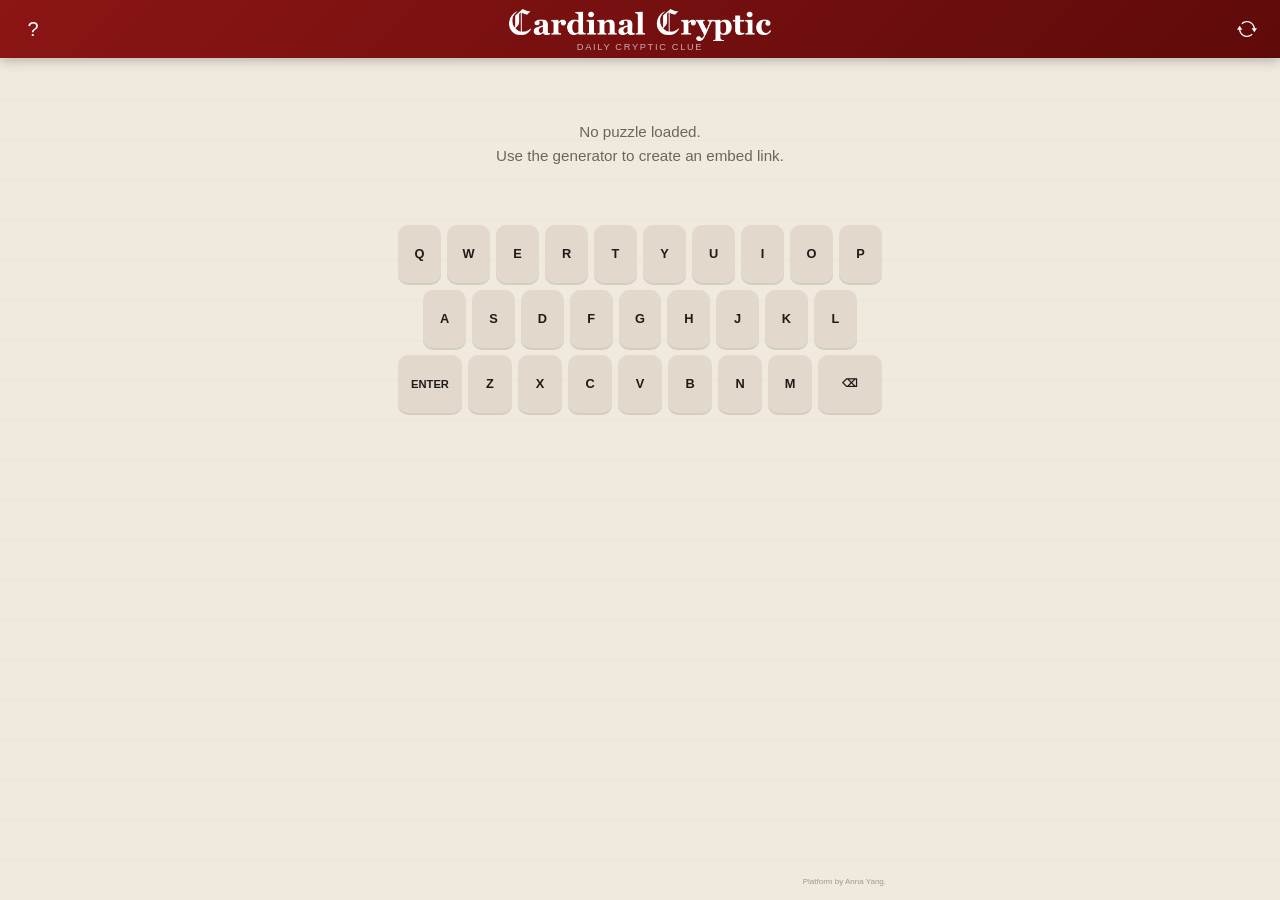
<file: index.html>
<!DOCTYPE html>
<html lang="en">
<head>
  <meta charset="UTF-8" />
  <meta name="viewport" content="width=device-width, initial-scale=1.0" />
  <title>Cardinal Cryptic</title>
  <link rel="icon" href="assets/logo.png" type="image/png">
  <link rel="stylesheet" href="style.css" />
</head>
<body>

  <!-- Toast notifications -->
  <div id="toast-container" aria-live="polite"></div>

  <!-- Header -->
  <header>
    <div class="header-left">
      <a href="https://stanforddaily.com/2026/04/29/introducing-the-cardinal-cryptic/" target="_blank" rel="noopener" class="icon-btn" aria-label="How to play">?</a>
      <div class="header-menu-wrapper hidden" id="hints-menu-wrapper">
        <button id="btn-hints-menu" class="icon-btn" aria-haspopup="true" aria-expanded="false" aria-controls="hints-menu" aria-label="Hints">
          <svg width="18" height="18" viewBox="0 0 24 24" fill="none" stroke="currentColor" stroke-width="2" stroke-linecap="round" stroke-linejoin="round" aria-hidden="true">
            <path d="M15 14c.2-1 .7-1.7 1.5-2.5C17.9 10.1 18.5 8.1 18 6c-.7-2.8-3.3-4.7-6.2-4.7C8.3 1.3 5.4 4 5 7.5c-.2 1.8.4 3.4 1.5 4.5.8.8 1.3 1.5 1.5 2.5"/>
            <polyline points="9 18 15 18"/>
            <polyline points="10 22 14 22"/>
          </svg>
        </button>
        <div id="hints-menu" class="header-dropdown" role="menu" aria-label="Hints">
          <button class="dropdown-item" id="menu-hint-def" role="menuitem" data-type="def">Reveal Definition</button>
          <button class="dropdown-item" id="menu-hint-ind" role="menuitem" data-type="ind">Reveal Indicator</button>
          <button class="dropdown-item" id="menu-hint-fod" role="menuitem" data-type="fod">Reveal Fodder</button>
        </div>
      </div>
    </div>
    <div class="header-center">
      <h1><img src="assets/cardinalcryptic.png" alt="Cardinal Cryptic" class="header-logo"></h1>
      <span class="header-sub" id="puzzle-label">Daily Cryptic Clue</span>
    </div>
    <div class="header-right">
      <button id="btn-open-breakdown" class="icon-btn hidden" aria-label="See clue breakdown">
        <svg width="18" height="18" viewBox="0 0 24 24" fill="none" stroke="currentColor" stroke-width="2" stroke-linecap="round" stroke-linejoin="round" aria-hidden="true">
          <rect x="3" y="3" width="18" height="18" rx="2"/>
          <line x1="8" y1="8" x2="16" y2="8"/>
          <line x1="8" y1="12" x2="16" y2="12"/>
          <line x1="8" y1="16" x2="12" y2="16"/>
        </svg>
      </button>
      <button id="btn-start-over" class="icon-btn" aria-label="Start over">
        <svg width="20" height="20" viewBox="0 0 30 30" fill="currentColor" aria-hidden="true">
          <path d="M 15 3 C 12.031398 3 9.3028202 4.0834384 7.2070312 5.875 A 1.0001 1.0001 0 1 0 8.5058594 7.3945312 C 10.25407 5.9000929 12.516602 5 15 5 C 20.19656 5 24.450989 8.9379267 24.951172 14 L 22 14 L 26 20 L 30 14 L 26.949219 14 C 26.437925 7.8516588 21.277839 3 15 3 z M 4 10 L 0 16 L 3.0507812 16 C 3.562075 22.148341 8.7221607 27 15 27 C 17.968602 27 20.69718 25.916562 22.792969 24.125 A 1.0001 1.0001 0 1 0 21.494141 22.605469 C 19.74593 24.099907 17.483398 25 15 25 C 9.80344 25 5.5490109 21.062074 5.0488281 16 L 8 16 L 4 10 z"/>
        </svg>
      </button>
    </div>
  </header>

  <main>

    <!-- No puzzle loaded -->
    <div id="no-puzzle" class="hidden">
      <p>No puzzle loaded.</p>
      <p>Use the generator to create an embed link.</p>
    </div>

    <!-- Clue card -->
    <div id="clue-card" class="hidden">
      <div class="card-header"><span id="clue-label">Today's Clue</span></div>
      <div id="clue-text-area">
        <p id="clue-display" aria-label="Cryptic clue"></p>
      </div>
      <div id="hint-legend" class="hidden"></div>
    </div>

    <!-- Answer area -->
    <div id="answer-area" class="hidden">
      <div id="answer-tiles" aria-label="Answer boxes" role="group"></div>
      <div id="guess-counter" class="hidden" aria-live="polite"></div>
    </div>

    <!-- On-screen keyboard -->
    <div id="keyboard" role="group" aria-label="Letter keyboard">
      <div class="kb-row">
        <button class="key" data-key="Q">Q</button>
        <button class="key" data-key="W">W</button>
        <button class="key" data-key="E">E</button>
        <button class="key" data-key="R">R</button>
        <button class="key" data-key="T">T</button>
        <button class="key" data-key="Y">Y</button>
        <button class="key" data-key="U">U</button>
        <button class="key" data-key="I">I</button>
        <button class="key" data-key="O">O</button>
        <button class="key" data-key="P">P</button>
      </div>
      <div class="kb-row">
        <div class="key-spacer"></div>
        <button class="key" data-key="A">A</button>
        <button class="key" data-key="S">S</button>
        <button class="key" data-key="D">D</button>
        <button class="key" data-key="F">F</button>
        <button class="key" data-key="G">G</button>
        <button class="key" data-key="H">H</button>
        <button class="key" data-key="J">J</button>
        <button class="key" data-key="K">K</button>
        <button class="key" data-key="L">L</button>
        <div class="key-spacer"></div>
      </div>
      <div class="kb-row">
        <button class="key key-wide" data-key="ENTER">Enter</button>
        <button class="key" data-key="Z">Z</button>
        <button class="key" data-key="X">X</button>
        <button class="key" data-key="C">C</button>
        <button class="key" data-key="V">V</button>
        <button class="key" data-key="B">B</button>
        <button class="key" data-key="N">N</button>
        <button class="key" data-key="M">M</button>
        <button class="key key-wide" data-key="BACKSPACE">&#9003;</button>
      </div>
    </div>

  </main>

  <!-- Breakdown modal -->
  <div id="modal-breakdown" class="modal hidden" role="dialog" aria-modal="true" aria-labelledby="breakdown-title">
    <div class="modal-box">
      <div class="modal-header">
        <h2 id="breakdown-title">Clue Breakdown</h2>
        <button class="modal-close" data-modal="breakdown" aria-label="Close">&times;</button>
      </div>
      <div class="modal-body breakdown-body">
        <div id="breakdown-status"></div>
        <div id="breakdown-content"></div>
      </div>
    </div>
  </div>

  <footer>Platform by Anna Yang.</footer>

  <script src="game.js"></script>
</body>
</html>
</file>
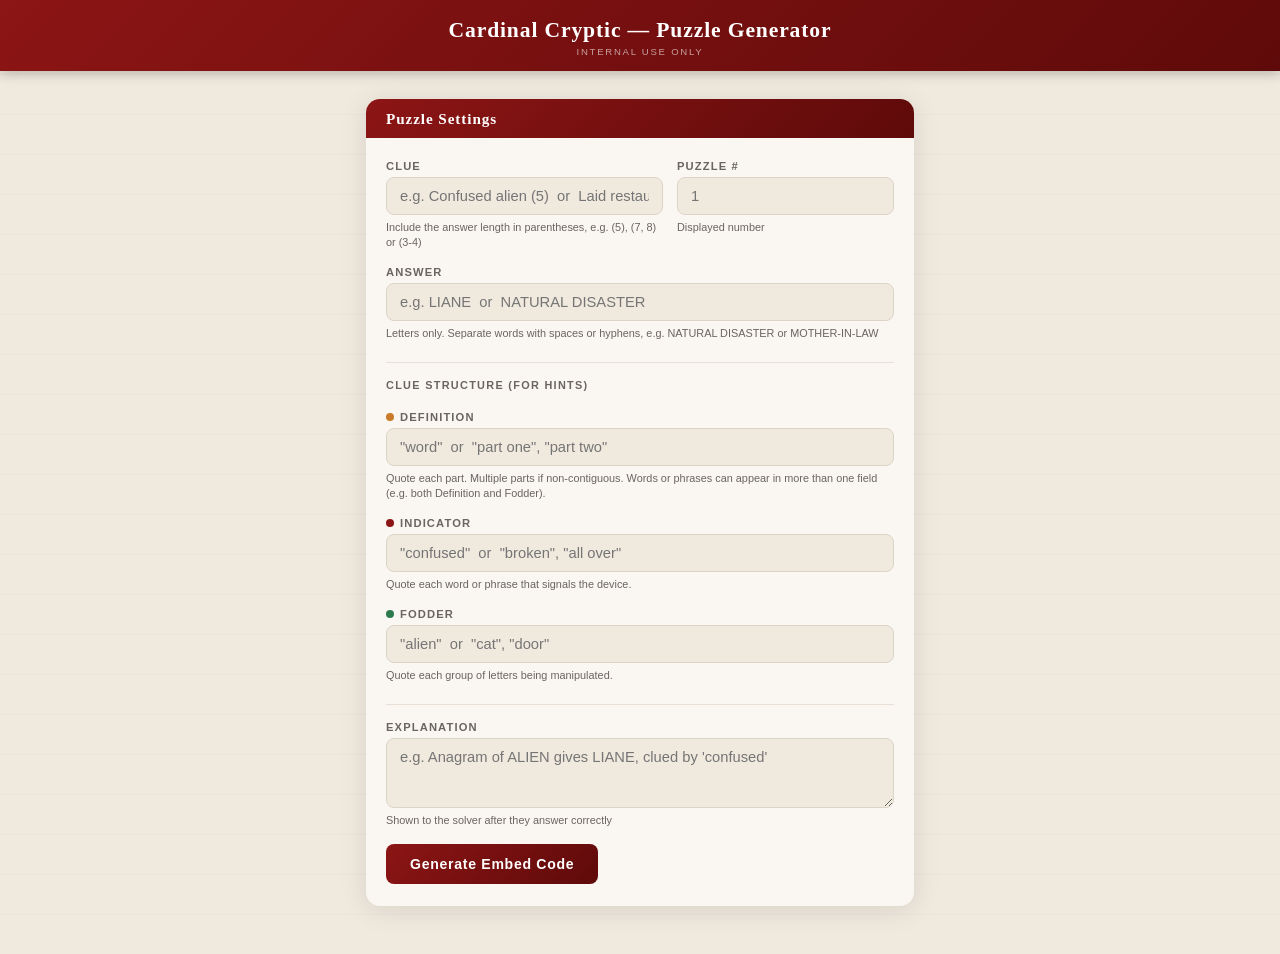
<file: generate.html>
<!DOCTYPE html>
<html lang="en">
<head>
  <meta charset="UTF-8" />
  <meta name="viewport" content="width=device-width, initial-scale=1.0" />
  <title>Cardinal Cryptic — Puzzle Generator</title>
  <style>
    :root {
      --cardinal:      #8c1515;
      --cardinal-dark: #5f0a0a;
      --bg:            #f0e9de;
      --bg-card:       #faf6f1;
      --text:          #1e1b18;
      --text-light:    #6b6560;
      --text-white:    #ffffff;
      --correct:       #2d7a4f;
      --color-def:     #c97b2a;
      --color-ind:     #8c1515;
      --color-fod:     #2d7a4f;
      --radius:        14px;
      --font-sans:     'Helvetica Neue', Arial, sans-serif;
      --font-serif:    Georgia, 'Times New Roman', serif;
      --transition:    0.18s ease;
    }

    *, *::before, *::after { box-sizing: border-box; margin: 0; padding: 0; }

    body {
      font-family: var(--font-sans);
      background: var(--bg);
      background-image: repeating-linear-gradient(
        0deg, transparent, transparent 39px,
        rgba(0,0,0,0.025) 39px, rgba(0,0,0,0.025) 40px
      );
      color: var(--text);
      min-height: 100vh;
      display: flex;
      flex-direction: column;
      align-items: center;
    }

    header {
      width: 100%;
      background: linear-gradient(135deg, var(--cardinal) 0%, var(--cardinal-dark) 100%);
      color: var(--text-white);
      display: flex;
      flex-direction: column;
      align-items: center;
      justify-content: center;
      padding: 18px 20px 14px;
      box-shadow: 0 2px 12px rgba(0,0,0,0.25);
    }
    header h1 {
      font-family: var(--font-serif);
      font-size: 1.35rem;
      font-weight: 700;
      letter-spacing: 0.04em;
    }
    header p {
      font-size: 0.6rem;
      letter-spacing: 0.18em;
      text-transform: uppercase;
      color: rgba(255,255,255,0.6);
      margin-top: 3px;
    }

    main {
      width: 100%;
      max-width: 580px;
      padding: 28px 16px 48px;
      display: flex;
      flex-direction: column;
      gap: 20px;
    }

    .card {
      background: var(--bg-card);
      border-radius: var(--radius);
      box-shadow: 0 4px 28px rgba(0,0,0,0.10);
      overflow: hidden;
    }

    .card-header {
      background: linear-gradient(135deg, var(--cardinal) 0%, var(--cardinal-dark) 100%);
      padding: 11px 20px 10px;
    }
    .card-header h2 {
      color: var(--text-white);
      font-family: var(--font-serif);
      font-size: 0.95rem;
      letter-spacing: 0.06em;
    }

    .card-body {
      padding: 22px 20px;
      display: flex;
      flex-direction: column;
      gap: 16px;
    }

    .field {
      display: flex;
      flex-direction: column;
      gap: 5px;
    }
    .field label {
      font-size: 0.7rem;
      font-weight: 700;
      letter-spacing: 0.1em;
      text-transform: uppercase;
      color: var(--text-light);
      display: flex;
      align-items: center;
      gap: 6px;
    }
    .label-dot {
      width: 8px;
      height: 8px;
      border-radius: 50%;
      flex-shrink: 0;
    }
    .label-dot.def { background: var(--color-def); }
    .label-dot.ind { background: var(--color-ind); }
    .label-dot.fod { background: var(--color-fod); }

    .field input,
    .field textarea {
      font-family: var(--font-sans);
      font-size: 0.92rem;
      padding: 10px 13px;
      border: 1.5px solid #ddd4c8;
      border-radius: 8px;
      background: var(--bg);
      color: var(--text);
      outline: none;
      transition: border-color var(--transition);
      resize: vertical;
    }
    .field input:focus,
    .field textarea:focus { border-color: var(--cardinal); }
    .field input.error,
    .field textarea.error { border-color: #c0392b; }
    .field .hint {
      font-size: 0.68rem;
      color: var(--text-light);
      line-height: 1.4;
    }

    .row-2 {
      display: grid;
      grid-template-columns: 2fr 1fr;
      gap: 14px;
    }

    .divider {
      border: none;
      border-top: 1px solid #e8e0d6;
      margin: 4px 0 0;
    }

    .section-label {
      font-size: 0.68rem;
      font-weight: 700;
      letter-spacing: 0.12em;
      text-transform: uppercase;
      color: var(--text-light);
      margin-bottom: 4px;
    }

    .btn-generate {
      background: linear-gradient(135deg, var(--cardinal) 0%, var(--cardinal-dark) 100%);
      color: var(--text-white);
      border: none;
      border-radius: 8px;
      padding: 12px 24px;
      font-family: var(--font-sans);
      font-size: 0.88rem;
      font-weight: 700;
      letter-spacing: 0.05em;
      cursor: pointer;
      transition: filter var(--transition), transform 0.1s;
      align-self: flex-start;
    }
    .btn-generate:hover  { filter: brightness(1.12); }
    .btn-generate:active { transform: scale(0.97); }

    .error-msg {
      font-size: 0.78rem;
      color: #c0392b;
      font-weight: 600;
      display: none;
    }
    .error-msg.visible { display: block; }

    /* Output card */
    #output-card { display: none; }
    #output-card.visible { display: block; }

    .output-label {
      font-size: 0.7rem;
      font-weight: 700;
      letter-spacing: 0.1em;
      text-transform: uppercase;
      color: var(--text-light);
      margin-bottom: 8px;
    }

    .code-wrap { position: relative; }
    .code-box {
      font-family: 'Courier New', Courier, monospace;
      font-size: 0.76rem;
      line-height: 1.6;
      background: #f5f0ea;
      border: 1.5px solid #ddd4c8;
      border-radius: 8px;
      padding: 14px;
      white-space: pre;
      overflow-x: auto;
      color: var(--text);
      user-select: all;
      cursor: text;
    }

    .btn-copy {
      position: absolute;
      top: 8px;
      right: 8px;
      background: var(--cardinal);
      color: var(--text-white);
      border: none;
      border-radius: 6px;
      padding: 5px 12px;
      font-family: var(--font-sans);
      font-size: 0.7rem;
      font-weight: 700;
      letter-spacing: 0.05em;
      cursor: pointer;
      transition: filter var(--transition);
    }
    .btn-copy:hover  { filter: brightness(1.15); }
    .btn-copy.copied { background: var(--correct); }

    .meta-row {
      display: flex;
      flex-wrap: wrap;
      gap: 18px;
      padding: 14px 0 0;
      border-top: 1px solid #e8e0d6;
      margin-top: 6px;
    }
    .meta-item {
      display: flex;
      flex-direction: column;
      gap: 2px;
    }
    .meta-item span:first-child {
      font-size: 0.62rem;
      text-transform: uppercase;
      letter-spacing: 0.1em;
      color: var(--text-light);
      font-weight: 700;
    }
    .meta-item span:last-child {
      font-size: 0.85rem;
      font-weight: 700;
      color: var(--cardinal);
      font-family: var(--font-serif);
      word-break: break-all;
    }

    /* Preview link */
    .preview-link {
      font-size: 0.78rem;
      margin-top: 10px;
      padding-top: 10px;
      border-top: 1px solid #e8e0d6;
    }
    .preview-link a {
      color: var(--cardinal);
      word-break: break-all;
    }
  </style>
</head>
<body>

  <header>
    <h1>Cardinal Cryptic — Puzzle Generator</h1>
    <p>Internal use only</p>
  </header>

  <main>

    <!-- Input card -->
    <div class="card">
      <div class="card-header"><h2>Puzzle Settings</h2></div>
      <div class="card-body">

        <!-- Clue + puzzle number -->
        <div class="row-2">
          <div class="field">
            <label>Clue</label>
            <input type="text" id="clue-input"
              placeholder="e.g. Confused alien (5)  or  Laid restaurants to waste!? (7, 8)"
              autocomplete="off" spellcheck="false" />
            <span class="hint">Include the answer length in parentheses, e.g. (5), (7, 8) or (3-4)</span>
          </div>
          <div class="field">
            <label>Puzzle #</label>
            <input type="number" id="puzzle-num" placeholder="1" min="1" />
            <span class="hint">Displayed number</span>
          </div>
        </div>

        <!-- Answer -->
        <div class="field">
          <label>Answer</label>
          <input type="text" id="answer-input"
            placeholder="e.g. LIANE  or  NATURAL DISASTER"
            autocomplete="off" autocorrect="off" spellcheck="false" />
          <span class="hint">Letters only. Separate words with spaces or hyphens, e.g. NATURAL DISASTER or MOTHER-IN-LAW</span>
        </div>

        <hr class="divider" />
        <div class="section-label">Clue structure (for hints)</div>

        <!-- Definition -->
        <div class="field">
          <label><div class="label-dot def"></div>Definition</label>
          <input type="text" id="def-input"
            placeholder='"word"  or  "part one", "part two"'
            autocomplete="off" spellcheck="false" />
          <span class="hint">Quote each part. Multiple parts if non-contiguous. Words or phrases can appear in more than one field (e.g. both Definition and Fodder).</span>
        </div>

        <!-- Indicator -->
        <div class="field">
          <label><div class="label-dot ind"></div>Indicator</label>
          <input type="text" id="ind-input"
            placeholder='"confused"  or  "broken", "all over"'
            autocomplete="off" spellcheck="false" />
          <span class="hint">Quote each word or phrase that signals the device.</span>
        </div>

        <!-- Fodder -->
        <div class="field">
          <label><div class="label-dot fod"></div>Fodder</label>
          <input type="text" id="fod-input"
            placeholder='"alien"  or  "cat", "door"'
            autocomplete="off" spellcheck="false" />
          <span class="hint">Quote each group of letters being manipulated.</span>
        </div>

        <hr class="divider" />

        <!-- Explanation -->
        <div class="field">
          <label>Explanation</label>
          <textarea id="exp-input" rows="3"
            placeholder="e.g. Anagram of ALIEN gives LIANE, clued by 'confused'"
            spellcheck="false"></textarea>
          <span class="hint">Shown to the solver after they answer correctly</span>
        </div>

        <span class="error-msg" id="error-msg"></span>
        <button class="btn-generate" id="btn-generate">Generate Embed Code</button>
      </div>
    </div>

    <!-- Output card -->
    <div class="card" id="output-card">
      <div class="card-header"><h2>Embed Code</h2></div>
      <div class="card-body">
        <div class="output-label">WordPress / Custom HTML block</div>
        <div class="code-wrap">
          <pre class="code-box" id="code-output"></pre>
          <button class="btn-copy" id="btn-copy">Copy</button>
        </div>
        <div class="meta-row">
          <div class="meta-item">
            <span>Answer</span>
            <span id="meta-answer">—</span>
          </div>
          <div class="meta-item">
            <span>Puzzle #</span>
            <span id="meta-puzzle">—</span>
          </div>
          <div class="meta-item">
            <span>Encoded (d=)</span>
            <span id="meta-encoded">—</span>
          </div>
        </div>
        <div class="preview-link">
          <a id="preview-link" href="#" target="_blank">Open preview ↗</a>
        </div>
      </div>
    </div>

  </main>

  <script>
    const BASE_URL = new URL('index.html', location.href).href;

    const clueInput  = document.getElementById('clue-input');
    const ansInput   = document.getElementById('answer-input');
    const puzzleNum  = document.getElementById('puzzle-num');
    const defInput   = document.getElementById('def-input');
    const indInput   = document.getElementById('ind-input');
    const fodInput   = document.getElementById('fod-input');
    const expInput   = document.getElementById('exp-input');
    const errorMsg   = document.getElementById('error-msg');
    const outputCard = document.getElementById('output-card');
    const codeOutput = document.getElementById('code-output');
    const btnCopy    = document.getElementById('btn-copy');

    // Auto-uppercase answer field (letters, spaces and hyphens allowed)
    ansInput.addEventListener('input', () => {
      const pos = ansInput.selectionStart;
      ansInput.value = ansInput.value.toUpperCase().replace(/[^A-Z -]/g, '');
      ansInput.setSelectionRange(pos, pos);
    });

    // "NATURAL DISASTER" → "7,8"; "MOTHER-IN-LAW" → "6-2-3"
    function answerEnumeration(answer) {
      return answer.split(' ').map(w => w.split('-').map(p => p.length).join('-')).join(',');
    }

    // Last parenthesised enumeration in the clue, e.g. "(7, 8)" → "7,8"; null if none.
    function clueEnumeration(clue) {
      const all = [...clue.matchAll(/\(\s*(\d+(?:\s*[,\-]\s*\d+)*)\s*\)/g)];
      return all.length ? all[all.length - 1][1].replace(/\s+/g, '') : null;
    }

    function showError(msg, field) {
      errorMsg.textContent = msg;
      errorMsg.classList.add('visible');
      if (field) { field.classList.add('error'); field.focus(); }
    }
    function clearError() {
      errorMsg.classList.remove('visible');
      [clueInput, ansInput, puzzleNum].forEach(f => f.classList.remove('error'));
    }

    // Parse  "part one", "part two"  →  ["part one", "part two"]
    // Falls back to treating the whole string as one part if no quotes found.
    function parseQuotedList(raw) {
      raw = raw.trim();
      if (!raw) return [];
      const matches = [...raw.matchAll(/"([^"]*)"/g)].map(m => m[1]).filter(Boolean);
      return matches.length ? matches : [raw];
    }

    document.getElementById('btn-generate').addEventListener('click', () => {
      clearError();

      const clue   = clueInput.value.trim();
      // Normalize separators: collapse runs of spaces, trim stray hyphens/spaces
      const answer = ansInput.value.toUpperCase()
        .replace(/\s*-\s*/g, '-').replace(/-+/g, '-').replace(/\s+/g, ' ')
        .replace(/^[\s-]+|[\s-]+$/g, '');
      const num    = puzzleNum.value.trim();
      const def    = parseQuotedList(defInput.value);
      const ind    = parseQuotedList(indInput.value);
      const fod    = parseQuotedList(fodInput.value);
      const exp    = expInput.value.trim();

      if (!clue) {
        showError('Clue is required.', clueInput); return;
      }
      if (!/^[A-Z]+([ -][A-Z]+)*$/.test(answer)) {
        showError('Answer must contain only letters (A–Z), with spaces or hyphens between words.', ansInput); return;
      }
      if (!num || isNaN(num) || parseInt(num) < 1) {
        showError('Puzzle number must be a positive integer.', puzzleNum); return;
      }

      // Warn if any part doesn't appear verbatim in the clue (non-fatal)
      const warnings = [];
      const clueEnum = clueEnumeration(clue);
      const ansEnum  = answerEnumeration(answer);
      if (clueEnum && clueEnum !== ansEnum)
        warnings.push(`Clue says (${clueEnum.replace(/,/g, ', ')}) but answer "${answer}" is (${ansEnum.replace(/,/g, ', ')}).`);
      const check = (parts, label) =>
        parts.forEach(p => {
          if (!clue.toLowerCase().includes(p.toLowerCase()))
            warnings.push(`${label} "${p}" not found in clue text (it won't be highlighted).`);
        });
      check(def, 'Definition');
      check(ind, 'Indicator');
      check(fod, 'Fodder');
      if (warnings.length) {
        const ok = confirm(
          'Warning:\n• ' + warnings.join('\n• ') +
          '\n\nContinue anyway?'
        );
        if (!ok) return;
      }

      const data = { clue, answer, def, ind, fod, exp };
      // Escape Unicode in JSON so btoa can encode it and older game links
      // still decode with JSON.parse(atob(d)), preserving the original text.
      const encoded = btoa(JSON.stringify(data).replace(/[\u007f-\uffff]/g,
        char => '\\u' + char.charCodeAt(0).toString(16).padStart(4, '0')));
      const gameUrl = `${BASE_URL}?d=${encodeURIComponent(encoded)}&p=${parseInt(num)}`;

      const iframeCode = `<div style="max-width:520px; margin:0 auto;">\n  <iframe\n    src="${gameUrl}"\n    width="100%"\n    height="525"\n    frameborder="0"\n    style="border:none; border-radius:8px;"\n    title="Cardinal Cryptic #${parseInt(num)}"\n    allow="clipboard-write">\n  </iframe>\n</div>`;

      codeOutput.textContent = iframeCode;
      document.getElementById('meta-answer').textContent  = answer;
      document.getElementById('meta-puzzle').textContent  = `#${parseInt(num)}`;
      document.getElementById('meta-encoded').textContent = encoded.slice(0, 24) + '…';

      const previewLink = document.getElementById('preview-link');
      previewLink.href = gameUrl;
      previewLink.textContent = 'Open preview ↗';

      outputCard.classList.add('visible');
      outputCard.scrollIntoView({ behavior: 'smooth', block: 'nearest' });

      btnCopy.textContent = 'Copy';
      btnCopy.classList.remove('copied');
    });

    btnCopy.addEventListener('click', () => {
      const text = codeOutput.textContent;
      const copy = (t) => {
        navigator.clipboard.writeText(t).then(onCopied).catch(fallback);
      };
      const fallback = () => {
        const el = Object.assign(document.createElement('textarea'),
          { value: text, readOnly: true });
        Object.assign(el.style, { position: 'fixed', opacity: '0' });
        document.body.appendChild(el);
        el.select(); document.execCommand('copy'); el.remove();
        onCopied();
      };
      const onCopied = () => {
        btnCopy.textContent = 'Copied!';
        btnCopy.classList.add('copied');
        setTimeout(() => { btnCopy.textContent = 'Copy'; btnCopy.classList.remove('copied'); }, 2500);
      };
      if (navigator.clipboard && window.isSecureContext) copy(text); else fallback();
    });

    // Enter key triggers generate from any field
    [clueInput, ansInput, puzzleNum, defInput, indInput, fodInput].forEach(el =>
      el.addEventListener('keydown', e => {
        if (e.key === 'Enter') document.getElementById('btn-generate').click();
      })
    );
  </script>

</body>
</html>
</file>
<file: style.css>
/* ===== Design tokens ===== */
:root {
  --cardinal:        #8c1515;
  --cardinal-dark:   #5f0a0a;

  --bg:              #f0e9de;
  --bg-card:         #faf6f1;
  --bg-key:          #e2d8cc;

  --correct:         #2d7a4f;
  --absent:          #5a5e6d;

  /* Hint highlight colors */
  --color-def:       #c97b2a;
  --color-ind:       #8c1515;
  --color-fod:       #2d7a4f;

  --text:            #1e1b18;
  --text-light:      #6b6560;
  --text-white:      #ffffff;

  --radius-tile:     8px;
  --radius-card:     14px;
  --shadow-card:     0 4px 28px rgba(0,0,0,0.10);
  --transition:      0.18s ease;

  --font-sans:       'Helvetica Neue', Arial, sans-serif;
  --font-serif:      Georgia, 'Times New Roman', serif;
}

/* ===== Reset ===== */
*, *::before, *::after { box-sizing: border-box; margin: 0; padding: 0; }

body {
  font-family: var(--font-sans);
  background: var(--bg);
  background-image:
    repeating-linear-gradient(
      0deg,
      transparent,
      transparent 39px,
      rgba(0,0,0,0.025) 39px,
      rgba(0,0,0,0.025) 40px
    );
  color: var(--text);
  display: flex;
  flex-direction: column;
  align-items: center;
  min-height: 100vh;
  overflow-x: hidden;
}

/* ===== Header ===== */
header {
  width: 100%;
  background: linear-gradient(135deg, var(--cardinal) 0%, var(--cardinal-dark) 100%);
  color: var(--text-white);
  display: grid;
  grid-template-columns: 1fr auto 1fr;
  align-items: center;
  padding: 0 14px;
  height: 58px;
  position: sticky;
  top: 0;
  z-index: 10;
  box-shadow: 0 2px 12px rgba(0,0,0,0.25);
}

.header-left  { justify-self: start; display: flex; align-items: center; gap: 2px; }
.header-center { justify-self: center; display: flex; flex-direction: column; align-items: center; line-height: 1; gap: 2px; }
.header-right { justify-self: end; display: flex; align-items: center; gap: 2px; }

.header-logo {
  height: 2rem;
  width: auto;
  vertical-align: middle;
}

.header-sub {
  font-size: 0.58rem;
  letter-spacing: 0.18em;
  text-transform: uppercase;
  color: rgba(255,255,255,0.65);
  font-weight: 400;
}

.icon-btn {
  background: none;
  border: none;
  color: var(--text-white);
  font-size: 1.25rem;
  cursor: pointer;
  width: 38px;
  height: 38px;
  border-radius: 50%;
  display: flex;
  align-items: center;
  justify-content: center;
  transition: background var(--transition);
  flex-shrink: 0;
}
.icon-btn:hover { background: rgba(255,255,255,0.15); }
a.icon-btn { text-decoration: none; }

/* ===== Toast ===== */
#toast-container {
  position: fixed;
  top: 68px;
  left: 50%;
  transform: translateX(-50%);
  z-index: 100;
  display: flex;
  flex-direction: column;
  align-items: center;
  gap: 8px;
  pointer-events: none;
  width: max-content;
  max-width: 90vw;
}
.toast {
  background: var(--text);
  color: var(--text-white);
  padding: 10px 20px;
  border-radius: 24px;
  font-size: 0.875rem;
  font-weight: 600;
  letter-spacing: 0.02em;
  animation: toastAnim 1.8s cubic-bezier(.4,0,.2,1) forwards;
  white-space: nowrap;
}
@keyframes toastAnim {
  0%   { opacity: 0; transform: translateY(-10px) scale(0.95); }
  12%  { opacity: 1; transform: translateY(0)     scale(1); }
  75%  { opacity: 1; }
  100% { opacity: 0; transform: translateY(-4px); }
}

/* ===== Main layout ===== */
main {
  flex: 1;
  display: flex;
  flex-direction: column;
  align-items: center;
  padding: 22px 16px 32px;
  width: 100%;
  max-width: 520px;
  gap: 16px;
}

/* ===== Clue card ===== */
#clue-card {
  background: var(--bg-card);
  border-radius: var(--radius-card);
  box-shadow: var(--shadow-card);
  width: 100%;
  overflow: hidden;
}

.card-header {
  background: linear-gradient(135deg, var(--cardinal) 0%, var(--cardinal-dark) 100%);
  padding: 8px 16px 7px;
}
.card-header span {
  font-size: 0.6rem;
  letter-spacing: 0.16em;
  text-transform: uppercase;
  color: rgba(255,255,255,0.75);
  font-weight: 600;
}

#clue-text-area {
  padding: 20px 22px 22px;
}

#clue-display {
  font-family: var(--font-serif);
  font-size: 1.18rem;
  line-height: 1.6;
  color: var(--text);
  word-break: break-word;
}

/* Clue highlight spans */
.hl-def {
  background: rgba(201, 123, 42, 0.16);
  border-bottom: 2.5px solid var(--color-def);
  border-radius: 2px;
  padding: 0 1px;
}
.hl-ind {
  background: rgba(140, 21, 21, 0.11);
  border-bottom: 2.5px solid var(--color-ind);
  border-radius: 2px;
  padding: 0 1px;
}
.hl-fod {
  background: rgba(45, 122, 79, 0.14);
  border-bottom: 2.5px solid var(--color-fod);
  border-radius: 2px;
  padding: 0 1px;
}

/* Stack underlines when words serve more than one revealed role. */
.hl-def.hl-ind { --highlight-bands: var(--color-def) 0 50%, var(--color-ind) 50% 100%; }
.hl-def.hl-fod { --highlight-bands: var(--color-def) 0 50%, var(--color-fod) 50% 100%; }
.hl-ind.hl-fod { --highlight-bands: var(--color-ind) 0 50%, var(--color-fod) 50% 100%; }
.hl-def.hl-ind.hl-fod {
  --highlight-bands: var(--color-def) 0 33.333%, var(--color-ind) 33.333% 66.667%, var(--color-fod) 66.667% 100%;
  --highlight-height: 9px;
}
.hl-def.hl-ind, .hl-def.hl-fod, .hl-ind.hl-fod {
  background: linear-gradient(to bottom, var(--highlight-bands)) left bottom / 100% var(--highlight-height, 6px) no-repeat;
  border-bottom: none;
  padding-bottom: var(--highlight-height, 6px);
  -webkit-box-decoration-break: clone;
  box-decoration-break: clone;
}

/* Hint legend (inside clue card) */
#hint-legend {
  display: flex;
  flex-direction: column;
  gap: 6px;
  padding: 10px 22px 16px;
  border-top: 1px solid #ede6de;
}
.legend-item {
  display: flex;
  align-items: center;
  gap: 5px;
  font-size: 0.72rem;
}
.legend-dot {
  width: 9px;
  height: 9px;
  border-radius: 50%;
  flex-shrink: 0;
}
.legend-dot.def { background: var(--color-def); }
.legend-dot.ind { background: var(--color-ind); }
.legend-dot.fod { background: var(--color-fod); }
.legend-label {
  font-weight: 700;
  font-size: 0.68rem;
  letter-spacing: 0.06em;
  text-transform: uppercase;
  color: var(--text-light);
}
.legend-text {
  color: var(--text);
  font-style: italic;
}

/* ===== Answer tiles ===== */
#answer-area {
  width: 100%;
  display: flex;
  flex-direction: column;
  align-items: center;
  gap: 14px;
}

/* One row per line of tiles (several only for long multi-word answers) */
#answer-tiles {
  display: flex;
  flex-direction: column;
  align-items: center;
  gap: 7px;
}
.ans-line,
.ans-word {
  display: flex;
}

/* Dash between hyphenated parts, e.g. MOTHER-IN-LAW */
.ans-hyphen {
  display: flex;
  align-items: center;
  justify-content: center;
  flex-shrink: 0;
}
.ans-hyphen::before {
  content: '';
  width: 100%;
  height: 3px;
  border-radius: 2px;
  background: #9a8e83;
}

/* Extra space between words */
.ans-space { flex-shrink: 0; }

.ans-tile {
  border-radius: var(--radius-tile);
  background: var(--bg);
  box-shadow: inset 0 0 0 2px #cdc4b8;
  display: flex;
  align-items: center;
  justify-content: center;
  font-weight: 800;
  font-family: var(--font-serif);
  text-transform: uppercase;
  color: var(--text);
  user-select: none;
  transition: box-shadow var(--transition);
}
.ans-tile.filled {
  background: var(--bg-card);
  box-shadow: inset 0 0 0 2px #9a8e83, 0 2px 6px rgba(0,0,0,0.08);
}
.ans-tile.correct {
  background: var(--correct);
  box-shadow: none;
  color: var(--text-white);
}
.ans-tile.wrong {
  background: var(--absent);
  box-shadow: none;
  color: var(--text-white);
}

/* Pop when letter typed */
.ans-tile.pop { animation: ansTilePop 0.12s ease; }
@keyframes ansTilePop {
  0%   { transform: scale(1); }
  45%  { transform: scale(1.14); }
  100% { transform: scale(1); }
}

/* Bounce on win */
.ans-tile.bounce { animation: tileBounce 0.55s cubic-bezier(.4,0,.2,1) forwards; }
@keyframes tileBounce {
  0%   { transform: translateY(0); }
  40%  { transform: translateY(-18px); }
  68%  { transform: translateY(-6px); }
  100% { transform: translateY(0); }
}

/* Shake on wrong */
#answer-tiles.shake { animation: tilesShake 0.45s ease; }
@keyframes tilesShake {
  0%, 100% { transform: translateX(0); }
  18%       { transform: translateX(-7px); }
  36%       { transform: translateX(7px); }
  54%       { transform: translateX(-4px); }
  72%       { transform: translateX(4px); }
}

/* ===== Header hints menu ===== */
.header-menu-wrapper {
  position: relative;
  margin-left: 4px;
}


.header-dropdown {
  position: absolute;
  top: calc(100% + 8px);
  left: 0;
  background: var(--bg-card);
  border-radius: 10px;
  box-shadow: 0 8px 32px rgba(0,0,0,0.20);
  overflow: hidden;
  min-width: 188px;
  z-index: 30;
  display: none;
}
.header-dropdown.open { display: block; }

.dropdown-item {
  display: block;
  width: 100%;
  padding: 11px 16px;
  text-align: left;
  border: none;
  background: none;
  font-family: var(--font-sans);
  font-size: 0.82rem;
  font-weight: 600;
  color: var(--text);
  cursor: pointer;
  transition: background var(--transition);
  border-bottom: 1px solid #ede6de;
}
.dropdown-item:last-child { border-bottom: none; }
.dropdown-item:hover:not(:disabled) { background: var(--bg); }
.dropdown-item:disabled { opacity: 0.45; cursor: not-allowed; }

.dropdown-item.revealed-def { color: var(--color-def); }
.dropdown-item.revealed-ind { color: var(--color-ind); }
.dropdown-item.revealed-fod { color: var(--color-fod); }

/* ===== Keyboard ===== */
#keyboard {
  display: flex;
  flex-direction: column;
  gap: 7px;
  width: 100%;
  max-width: 490px;
  padding: 0 2px;
}
.kb-row {
  display: flex;
  justify-content: center;
  gap: 6px;
}
.key {
  height: 58px;
  min-width: clamp(26px, 8vw, 34px);
  flex: 1;
  max-width: 44px;
  border: none;
  border-radius: 10px;
  background: var(--bg-key);
  color: var(--text);
  font-family: var(--font-sans);
  font-size: 0.8rem;
  font-weight: 700;
  cursor: pointer;
  text-transform: uppercase;
  transition: background var(--transition), color var(--transition), transform 0.08s;
  display: flex;
  align-items: center;
  justify-content: center;
  box-shadow: 0 2px 0 rgba(0,0,0,0.12);
  -webkit-tap-highlight-color: transparent;
}
.key:hover  { background: #d4c9bb; }
.key:active { transform: translateY(1px); box-shadow: none; }
.key-wide {
  min-width: clamp(44px, 14vw, 56px);
  max-width: 68px;
  font-size: 0.7rem;
}
.key-spacer { flex: 0.45; max-width: 20px; }
.key:disabled { opacity: 0.4; cursor: not-allowed; }

/* ===== Guess counter ===== */
#guess-counter {
  font-size: 0.72rem;
  font-weight: 600;
  letter-spacing: 0.06em;
  color: var(--text-light);
  text-align: center;
  margin-top: 4px;
}
#guess-counter.urgent { color: var(--color-ind); }

/* ===== Breakdown modal body ===== */
.breakdown-body {
  display: flex;
  flex-direction: column;
  gap: 14px;
  padding: 22px 22px 24px;
}

#breakdown-status {
  text-align: center;
  font-family: var(--font-serif);
  font-size: 1rem;
  font-weight: 700;
  color: var(--text);
}
#breakdown-status.won  { color: var(--correct); }
#breakdown-status.lost { color: var(--absent); }

.exp-answer {
  display: block;
  font-family: var(--font-serif);
  font-size: 1.8rem;
  font-weight: 700;
  color: var(--correct);
  letter-spacing: 0.1em;
  text-align: center;
  margin-bottom: 14px;
}

.exp-parts {
  display: flex;
  flex-direction: column;
  gap: 9px;
}

.exp-part {
  display: flex;
  align-items: flex-start;
  gap: 10px;
  font-size: 0.85rem;
}

.exp-badge {
  flex-shrink: 0;
  font-size: 0.62rem;
  font-weight: 700;
  letter-spacing: 0.08em;
  text-transform: uppercase;
  padding: 3px 9px;
  border-radius: 12px;
  color: var(--text-white);
  min-width: 82px;
  text-align: center;
  margin-top: 1px;
}
.exp-badge.def { background: var(--color-def); }
.exp-badge.ind { background: var(--color-ind); }
.exp-badge.fod { background: var(--color-fod); }

.exp-part-text {
  color: var(--text);
  line-height: 1.5;
  font-family: var(--font-serif);
  font-style: italic;
}

.exp-full {
  margin-top: 14px;
  padding-top: 14px;
  border-top: 1px solid #ede6de;
  font-size: 0.84rem;
  line-height: 1.6;
  color: var(--text-light);
}

/* ===== Modals ===== */
.modal {
  position: fixed;
  inset: 0;
  background: rgba(30,27,24,0.5);
  z-index: 50;
  display: flex;
  align-items: center;
  justify-content: center;
  padding: 16px;
  backdrop-filter: blur(2px);
}
.modal.hidden { display: none; }

.modal-box {
  background: var(--bg-card);
  border-radius: var(--radius-card);
  max-width: 420px;
  width: 100%;
  position: relative;
  max-height: 90vh;
  overflow: hidden;
  display: flex;
  flex-direction: column;
  box-shadow: 0 12px 48px rgba(0,0,0,0.22);
}

.modal-header {
  background: linear-gradient(135deg, var(--cardinal) 0%, var(--cardinal-dark) 100%);
  padding: 16px 20px 14px;
  position: relative;
  flex-shrink: 0;
}
.modal-header h2 {
  color: var(--text-white);
  font-family: var(--font-serif);
  font-size: 1.1rem;
  letter-spacing: 0.06em;
  text-align: center;
}
.modal-close {
  position: absolute;
  top: 50%;
  right: 14px;
  transform: translateY(-50%);
  background: rgba(255,255,255,0.18);
  border: none;
  color: var(--text-white);
  font-size: 1.1rem;
  width: 28px;
  height: 28px;
  border-radius: 50%;
  cursor: pointer;
  display: flex;
  align-items: center;
  justify-content: center;
  transition: background var(--transition);
}
.modal-close:hover { background: rgba(255,255,255,0.28); }

.modal-body {
  padding: 20px 22px 22px;
  overflow-y: auto;
  flex: 1;
}
.modal-body p, .modal-body li {
  font-size: 0.88rem;
  line-height: 1.55;
  margin-bottom: 8px;
  color: var(--text);
}
.modal-body ul { padding-left: 18px; margin-bottom: 10px; }
.modal-body h3 {
  font-size: 0.78rem;
  letter-spacing: 0.1em;
  text-transform: uppercase;
  margin: 16px 0 8px;
  color: var(--text-light);
}
hr { border: none; border-top: 1px solid #ddd4c8; margin: 14px 0; }


/* ===== No-puzzle state ===== */
#no-puzzle {
  text-align: center;
  padding: 40px 20px;
  color: var(--text-light);
  font-size: 0.95rem;
  line-height: 1.6;
}

/* ===== Utility ===== */
.hidden { display: none !important; }

/* ===== Footer ===== */
footer {
  font-size: 0.5rem;
  color: var(--text-light);
  padding: 10px 14px 14px 0;
  opacity: 0.6;
  width: 100%;
  max-width: 520px;
  text-align: right;
}

/* ===== Responsive ===== */
@media (max-height: 660px) {
  header { height: 48px; }
  .header-sub { display: none; }
  main { padding: 14px 16px 20px; gap: 12px; }
}
@media (max-height: 660px) {
  .key { height: 48px; }
}
@media (max-width: 380px) {
  .key { font-size: 0.68rem; }
}
</file>
